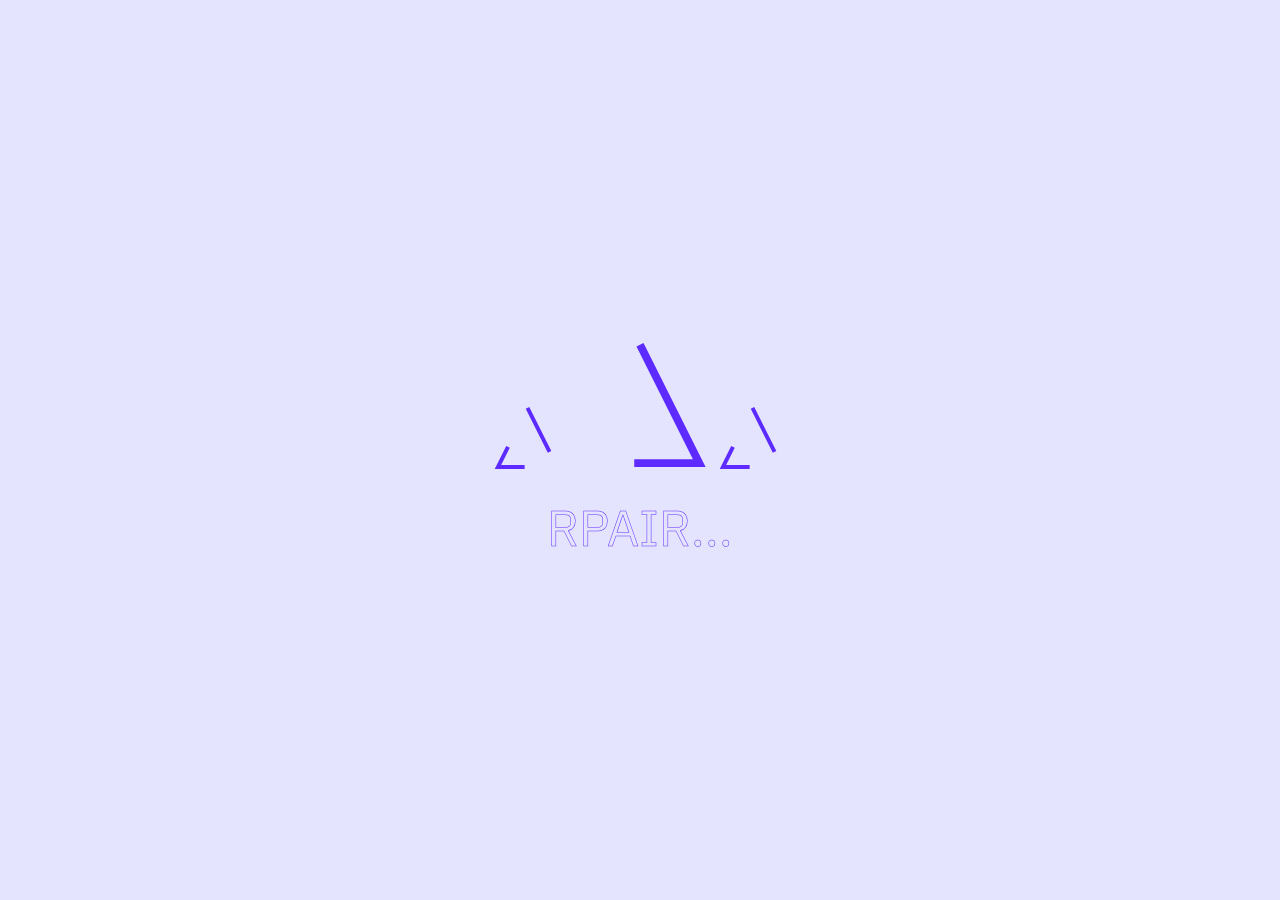
<file: index.html>
<!DOCTYPE html>
<html lang="en">
  <head>
    <meta charset="UTF-8" />
    <meta http-equiv="X-UA-Compatible" content="IE=edge" />
    <meta name="viewport" content="width=device-width, initial-scale=1.0" />
    <title>ROOMMATE</title>
    <link rel="stylesheet" href="style.css" />
    <link rel="preconnect" href="https://fonts.googleapis.com" />
    <link rel="preconnect" href="https://fonts.gstatic.com" crossorigin />
    <link
      href="https://fonts.googleapis.com/css2?family=Lato:ital@1&display=swap"
      rel="stylesheet"
    />
    <link
      href="https://fonts.googleapis.com/css2?family=IBM+Plex+Sans:wght@500&display=swap"
      rel="stylesheet"
    />
  </head>
  <body onload="myFunction()" style="margin: 0">
    <div id="loading_outer">
      <div class="loader-svg">
        <div class="top">
          <svg width="75px" height="75px" viewBox="-4 -1 38 28">
            <polygon
              fill="transparent"
              stroke="#5D2BFF"
              stroke-width="2"
              points="15,0 30,30 0,30"
            ></polygon>
          </svg>
        </div>
        <div class="mid">
          <svg width="150px" height="150px" viewBox="-4 -1 38 28">
            <polygon
              fill="transparent"
              stroke="#5D2BFF"
              stroke-width="2"
              points="15,0 30,30 0,30"
            ></polygon>
          </svg>
        </div>
        <div class="bot">
          <svg width="75px" height="75px" viewBox="-4 -1 38 28">
            <polygon
              fill="transparent"
              stroke="#5D2BFF"
              stroke-width="2"
              points="15,0 30,30 0,30"
            ></polygon>
          </svg>
        </div>
      </div>
      <div class="loader-text">Rpair<span>...</span></div>
    </div>

    <div id="loginss" style="display: none">
      <a href="#"><button id="Create">Create Account</button></a>
      <a href="./login.html"><button id="login">Log In</button></a>
    </div>
    <script>
      var myVar;

      function myFunction() {
        myVar = setTimeout(showPage, 2000);
      }

      function showPage() {
        document.getElementById("loading_outer").style.display = "none";
        document.getElementById("loginss").style.display = "block";
      }
    </script>
  </body>
</html>
</file>
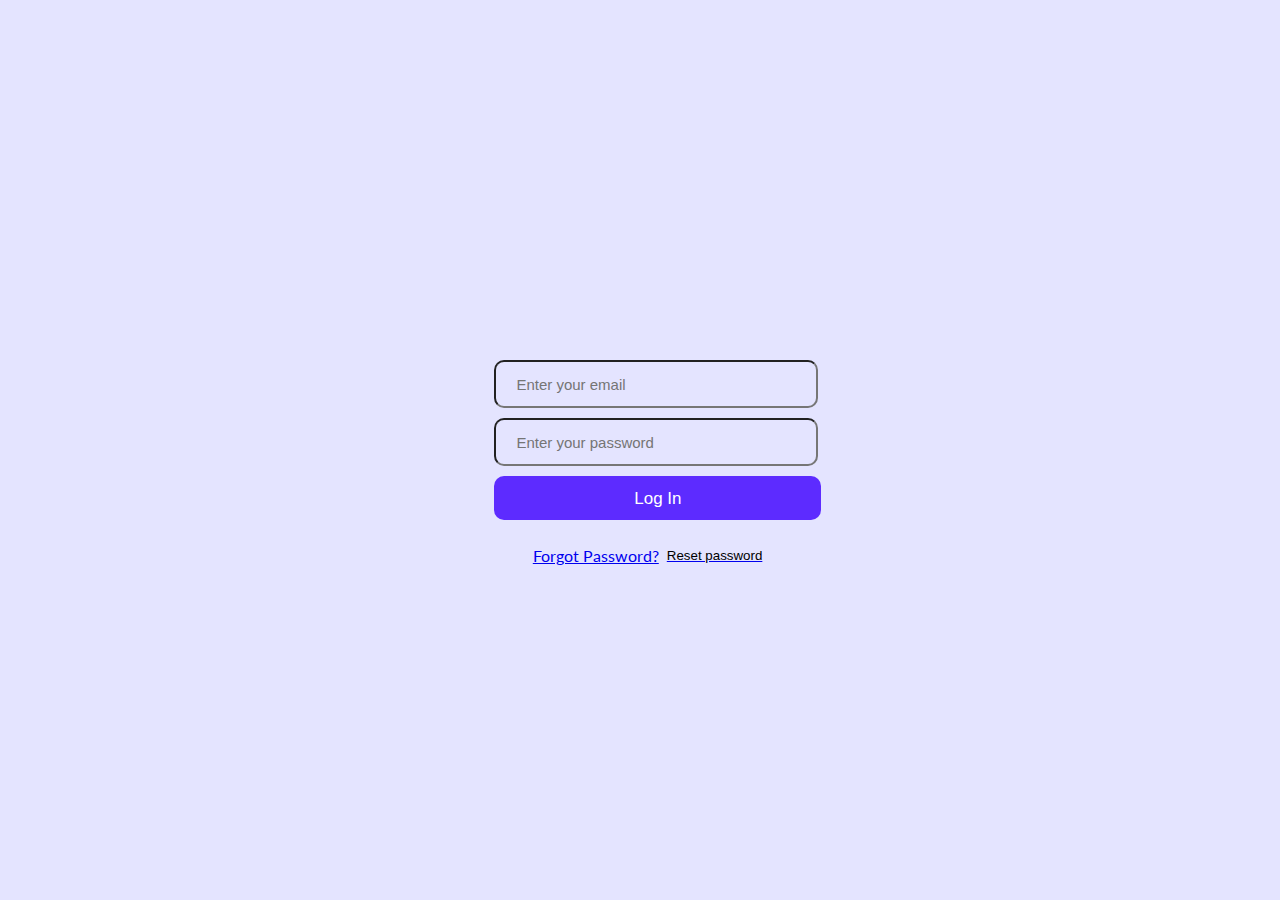
<file: login.html>
<!DOCTYPE html>
<html lang="en">
  <head>
    <meta charset="UTF-8" />
    <meta http-equiv="X-UA-Compatible" content="IE=edge" />
    <meta name="viewport" content="width=device-width, initial-scale=1.0" />
    <title>Document</title>
    <link rel="stylesheet" href="login.css" />
    
    <link rel="preconnect" href="https://fonts.googleapis.com">
  <link rel="preconnect" href="https://fonts.gstatic.com" crossorigin>
  <link href="https://fonts.googleapis.com/css2?family=Lato:ital@1&display=swap" rel="stylesheet">

  </head>
  <body>
    <div class="login">
      <input
        class="mail"
        type="email"
        name=""
        id=""
        placeholder="Enter your email"
      />
      <div id="password">
        <input
          class="passwordd"
          type="password"
          name=""
          id=""
          placeholder="Enter your password"
        />
      </div>
      <!-- <a href="#"><div id="loginn"> -->
        <a href="./welcome.html"><button id="enter">Log In</button></a>
      <!-- </div></a> -->
      <a href="otp.html"
        > <div class="buttons"><p>Forgot Password?</p> <button id="forgot">Reset password</button></div> 
    
      <!-- <p><b>Forgot password?</b>Reset password</p> -->
    </div>
  </body>
</html>
</file>
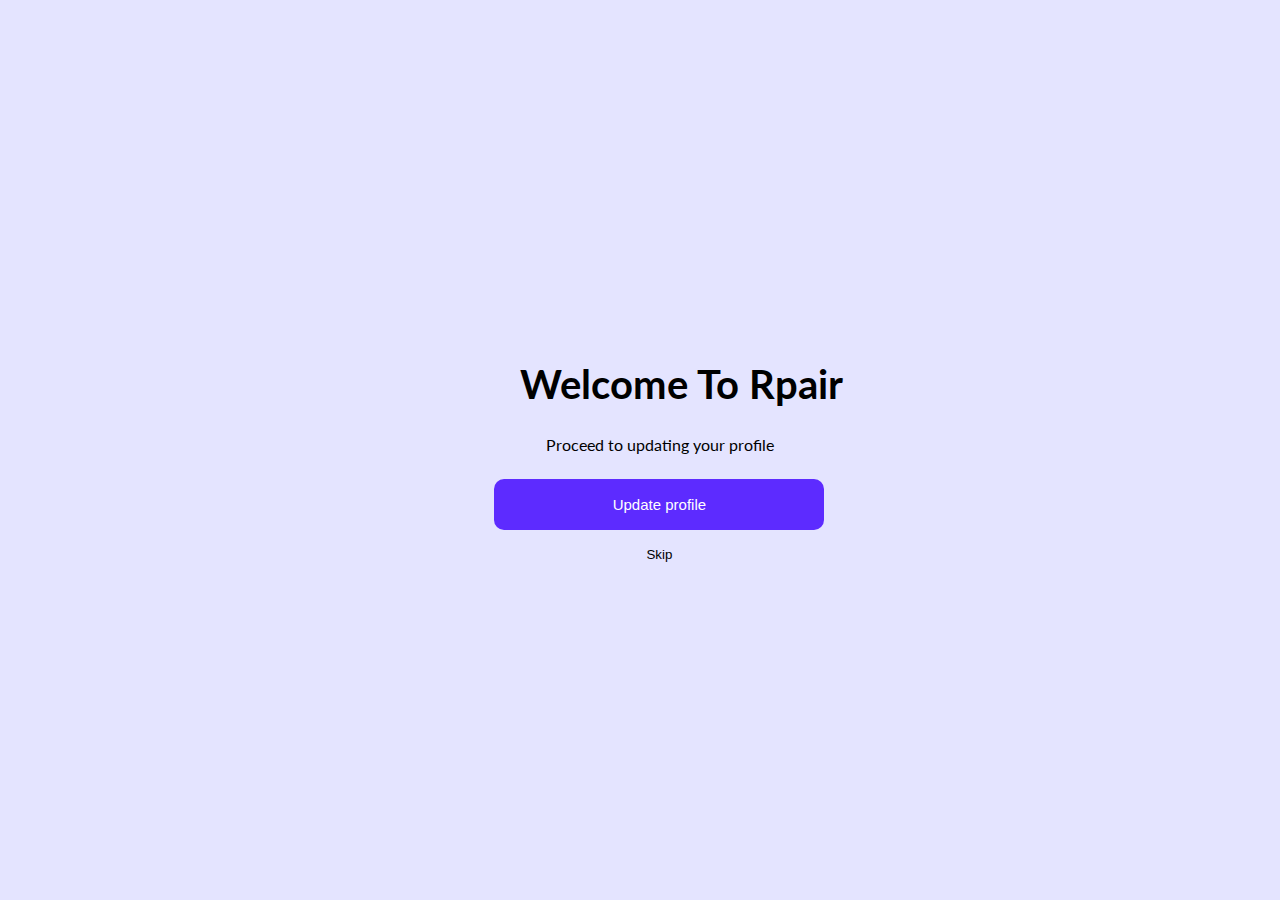
<file: welcome.html>
<!DOCTYPE html>
<html lang="en">
  <head>
    <meta charset="UTF-8" />
    <meta http-equiv="X-UA-Compatible" content="IE=edge" />
    <meta name="viewport" content="width=device-width, initial-scale=1.0" />
    <title>Document</title>
    <link rel="stylesheet" href="welcome.css" />
    <link rel="preconnect" href="https://fonts.googleapis.com" />
    <link rel="preconnect" href="https://fonts.gstatic.com" crossorigin />
    <link
      href="https://fonts.googleapis.com/css2?family=Lato:ital@1&display=swap"
      rel="stylesheet"
    />
  </head>
  <body>
    <div class="welcome">
      <h1>Welcome To Rpair</h1>
      <b>Proceed to updating your profile</b>
      <a href=""><button id="profile">Update profile</button></a>
      <a href=""><button id="skip">Skip</button></a>
    </div>
  </body>
</html>
</file>
<file: style.css>
* {
    padding: 0;
    margin: 0;
    outline: 0;
    color:  #5D2BFF;;
    font-family: 'IBM Plex Sans', sans-serif;
  }
  body {
      color: black;
      background: #E4E4FF;;
      display: flex;
      align-items: center;
      justify-content: center;
      height: 100vh;
      width: 100vw; 
      overflow-x: hidden;
      overflow-y: hidden;
      overflow: hidden;
  }
  .loader-svg {
      display: flex;
      align-items: flex-end;
  }
  .loader-svg .mid svg polygon {
      stroke-dasharray: 50;
      animation: midanim 2.5s linear infinite;
  }
  @keyframes midanim {
    to {
      stroke-dashoffset:100; 
    }
  }
  .loader-svg svg polygon {
      stroke-dasharray: 25;
      animation: anim 2s linear infinite;
  }
  @keyframes anim {
    to {
      stroke-dashoffset:100; 
    }
  }
  .loader-text {
      text-align: center;
      font-size: 50px;
      text-transform: uppercase;
      margin: 20px 0;
      color: transparent;
      -webkit-text-stroke: 0.5px  #5D2BFF;;
  }
  .loader-text span {
    color: transparent;
      -webkit-text-stroke: 0.5px  #5D2BFF;;
      animation: dash 1.5s infinite;
  }
  @keyframes dash {
    from {
      -webkit-text-stroke: 0.5px #5D2BFF;;
    }
    to {
      color:  #5D2BFF;
    } 
  }
#login{
    max-width: 30%;
    margin-top: 4vh;
    display: grid;
    gap: 10px;
    color: black;
    /* height: 19px; */
    /* text-decoration: none; */
    background-color: transparent;
    border-color: transparent; 
    font-size: 18px;
    font-weight: 400;
    margin-left: 6.5vw;

  
}
@media (max-width:440px) {
    #login{
       
        /* max-width: 50%; */
        margin-left: 22vw;
        position: fixed;
        font-size: 19px;
    
    }
}
#Create{
    color: white;
    background-color: #5D2BFF;
    height: 50px;
    width: 250px;
    border-radius: 10px;
    font-weight: 700;
    font-size: 16px;
    border-color: transparent;
    
}
@media (max-width:440px) {
    #Create{
        font-size: 19px;
    }
}
</file>
<file: login.css>
body{
    background-color: #E4E4FF;
    font-family: 'Lato', sans-serif;
   
}
.login{
    max-width: 20%;
    margin-top: 40vh;
    margin-left: 38vw;
    display: grid;
    gap: 10px;
}
@media (max-width:440px) {
    .login{
        margin-top: 40vh;
        margin-left: 10vw;
    }
}
.mail, .passwordd{
    padding: 20px;
    border-radius: 10px;
    height: 4px;
    font-size: 15px;
    font-weight: 400;
    background-color: transparent;
    width: 280px;
}
@media (max-width:440px) {
    .mail, .passwordd{
     font-size: 20px;
    
    }
}
#enter{
    background-color: #5D2BFF;
    padding: 20px;
    border-radius: 10px;
    line-height: 2px;
    height: 4px;
    font-size: 17px;
    font-weight: 500;
    width: 327px;
    color: white;
}
@media (max-width:440px) {
    #enter{
        width: 325px;

    
    }
}

button{
    background-color: transparent;
    border-color: transparent;
}
.buttons{
    display: flex;
    margin-left: 3vw;
   
}
</file>
<file: welcome.css>
body{
    background-color: #E4E4FF;
    font-family: 'Lato', sans-serif;
}
.welcome{
    display: grid;
    margin-top: 37vh;
    margin-left: 38vw;
    /* gap: 3vh; */
}
@media (max-width:440px) {
    .welcome{
        margin-left: 8vw;
        position: fixed;

    }
}
h1{
 
font-size: 40px;
font-weight: 700;
width: 350px;
margin-left: 2vw;


}
@media (max-width:440px) {
    h1{
        width: 330px;
   

    }
}

b{
margin-left: 4vw;
font-weight: 400;


}
@media (max-width:440px) {
    b{
       /* font-weight: 100; */
       font-style: 5px;
       margin-left: 8vw;
       word-spacing: 4px;
   

    }
}
#profile{
    background-color:  #5D2BFF;
    padding: 15px;
    width: 330px;
margin-top: 25px;
    color: white;
    font-size: 15px;
    border-radius: 10px;
    border-color: transparent;
}
@media (max-width:440px) {
    #profile{
       font-family: 30px;
       margin-left: 8vw;
   

    }
}
@media (max-width:440px) {
    #profile{
      width: 240px;

    }
}

#skip{
    padding: 15px;
    width: 330px;
    border-radius: 10px;
    background-color: transparent;
    border-color: transparent;

}
</file>
